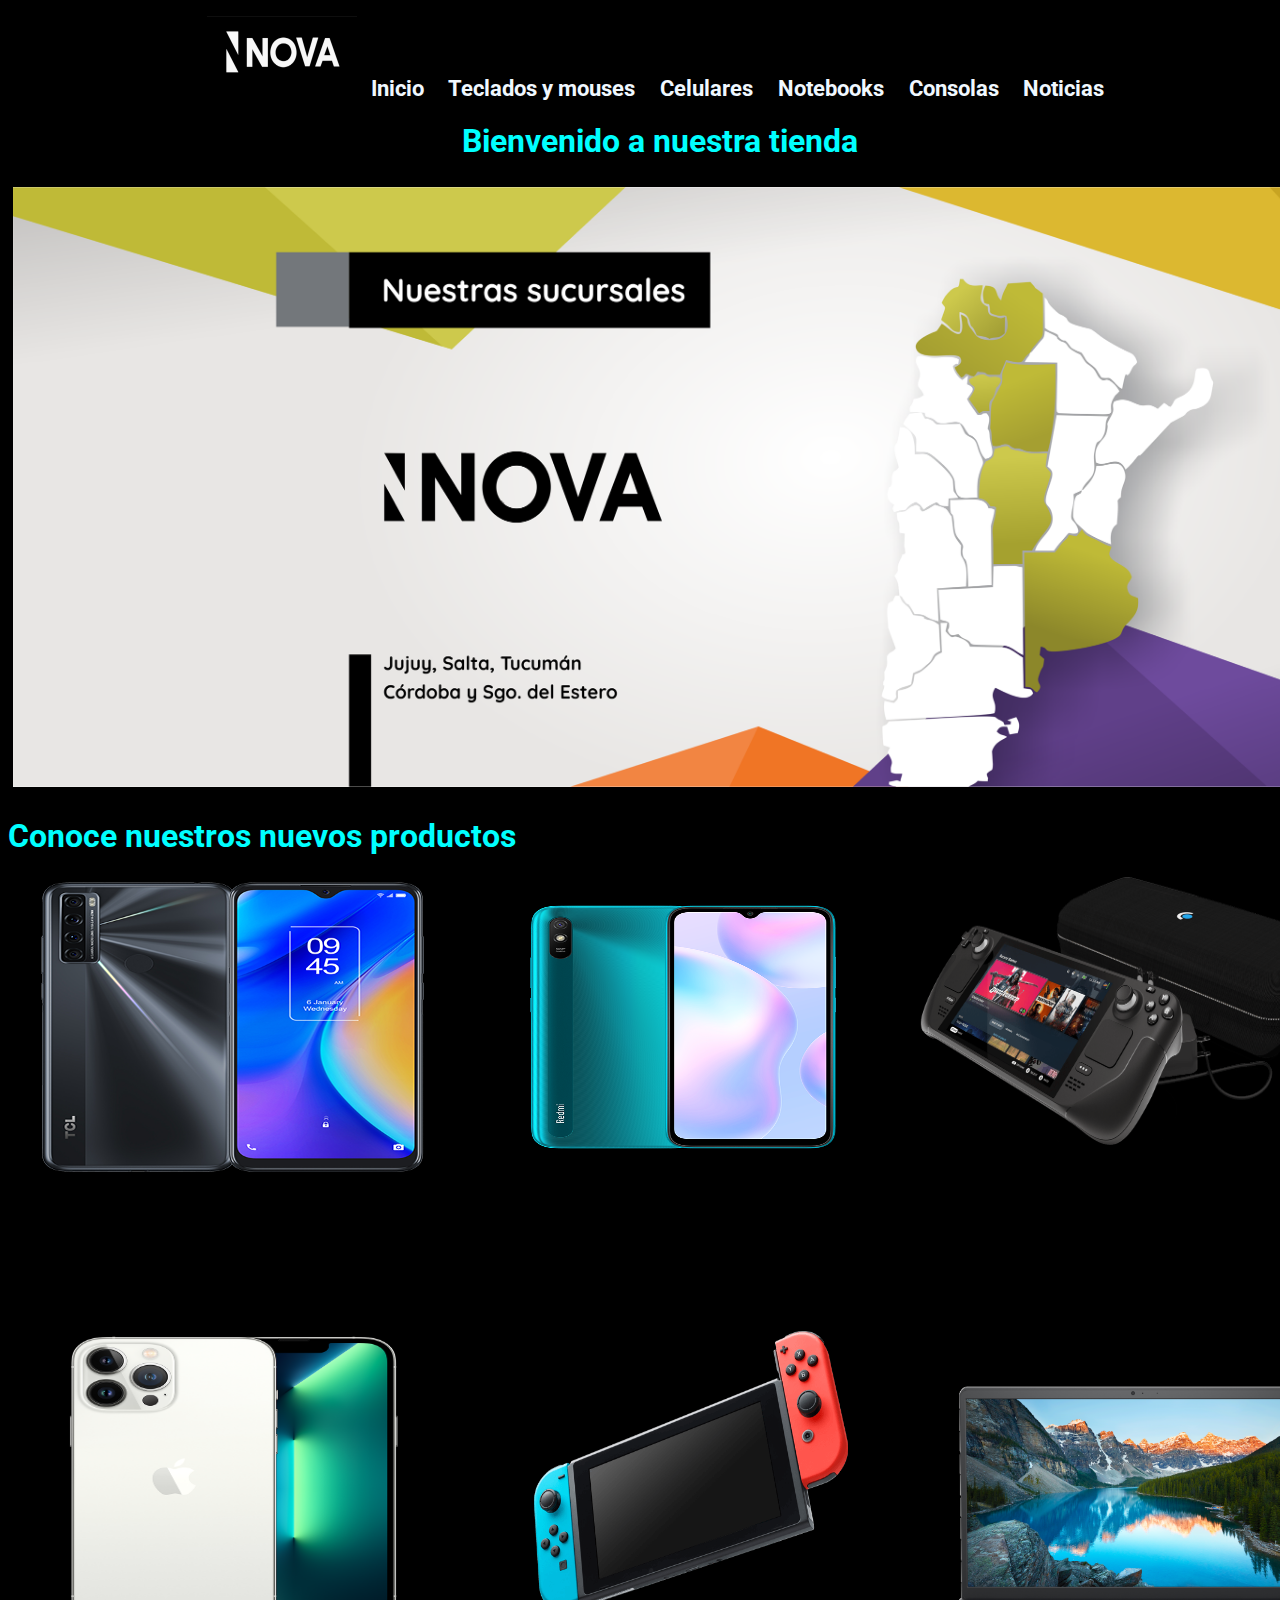
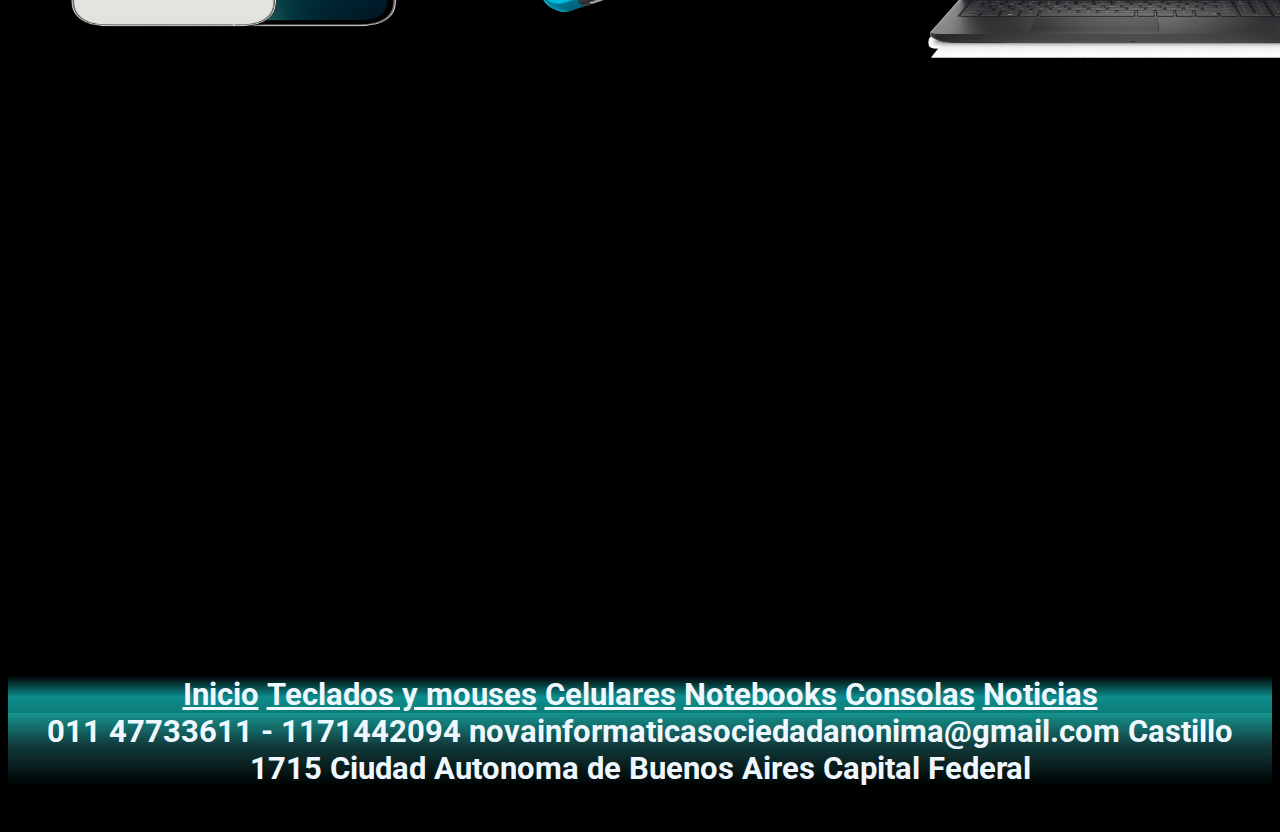
<file: index.html>
<!DOCTYPE html>
<html lang="en">
  <head>
    <meta charset="UTF-8" />
    <meta http-equiv="X-UA-Compatible" content="IE=edge" />
    <meta name="viewport" content="width=device-width, initial-scale=1.0" />
    <title>Inico</title>
    <link rel="preconnect" href="https://fonts.googleapis.com">
    <link rel="preconnect" href="https://fonts.gstatic.com" crossorigin>
    <link href="https://fonts.googleapis.com/css2?family=Roboto:ital,wght@0,300;1,900&display=swap" rel="stylesheet">
   <link rel="shortcut icon" href="./assets/images/logo-2022102512190904300.jpeg">
    <link rel="stylesheet" href="./css/styles.css">
  </head>
  <body>

    <header  >
     
      
      <nav >
        <ul>
         
          <img class="logo" src="./assets/images/logo-2022102512190904300.jpeg" alt="">
          
          <li><a href="./index.html">Inicio</a></li>
          <li><a href="./paginas/tecladosymouses.html">Teclados y mouses</a> </li>
          <li><a href="./paginas/celulares.html">Celulares</a> </li>
          <li><a href="./paginas/notebooks.html">Notebooks</a> </li>
          <li><a href="./paginas/consolas.html">Consolas</a></li>
          <li><a href="./paginas/noticias.html">Noticias</a></li>
          <h1 class="texto">Bienvenido a nuestra tienda </h1>
        </ul>
      </nav>

    </header>

    <main >
      <section >
        <div>
          <img class="mapa" src="./assets/images/240385421_10158647849398089_915361082395527321_n.png" alt="">
        </div>
          <h1>Conoce nuestros nuevos productos </h1>
        <section class="container-images-index">
        <div>
          
        <img class="regular" src="./assets/images/tcl-20se-austin-negro-doble.png" alt="">
        
        </div>
        <div>
        
                <img class="regular" src="./assets/images/C3L_Green.png" alt="">
       
              </div>

      </div>

      <div>
        <img class="regular" src="./assets/images/overview3options.png" alt="img1">
      </div>  
      <div>
        <img  class="pequeña" src="./assets/images/productgallery327.png" alt="img2">
      </div>
      <div>
        <img class="regular" src="./assets/images/iphone-13-pro-max-silver-select-e1637770517579.png" alt="img3">

      </div>
      <div>
        <img class="regular" src="./assets/images/nintendo-switch-.png" alt="img4">
      </div>

      <div>
        <img class="pequeña" src="./assets/images/in3511nt_cnb_05000ff090_bk_ecommerce_164a.png" alt="img5">
      </div>

      <div>
        <img class="pequeña" src="./assets/images/676317DE-8D03-445A-AAC3-6BE6E558BF1E.png" alt="img6">
      </div>

    </section>
       </section>

      </section>
      
        
        
    </section>
    </main>

    
    <footer >
        <section>
          <div class="gradient">
            
          <li><a href="./index.html">Inicio</a></li>
          <li><a href="./paginas/tecladosymouses.html">Teclados y mouses</a> </li>
          <li><a href="./paginas/celulares.html">Celulares</a> </li>
          <li><a href="./paginas/notebooks.html">Notebooks</a> </li>
          <li><a href="./paginas/consolas.html">Consolas</a></li>
          <li><a href="./paginas/noticias.html">Noticias</a></li>
            
         </div>
         <div class="gradient2">
          

          <li>011 47733611 - 1171442094</li>
          
          <li>novainformaticasociedadanonima@gmail.com</li>
          <li>Castillo 1715 Ciudad Autonoma de Buenos Aires Capital Federal</li>
        </div>
           


        </section>
        
    </footer>

    
  </body>
</html>
</file>
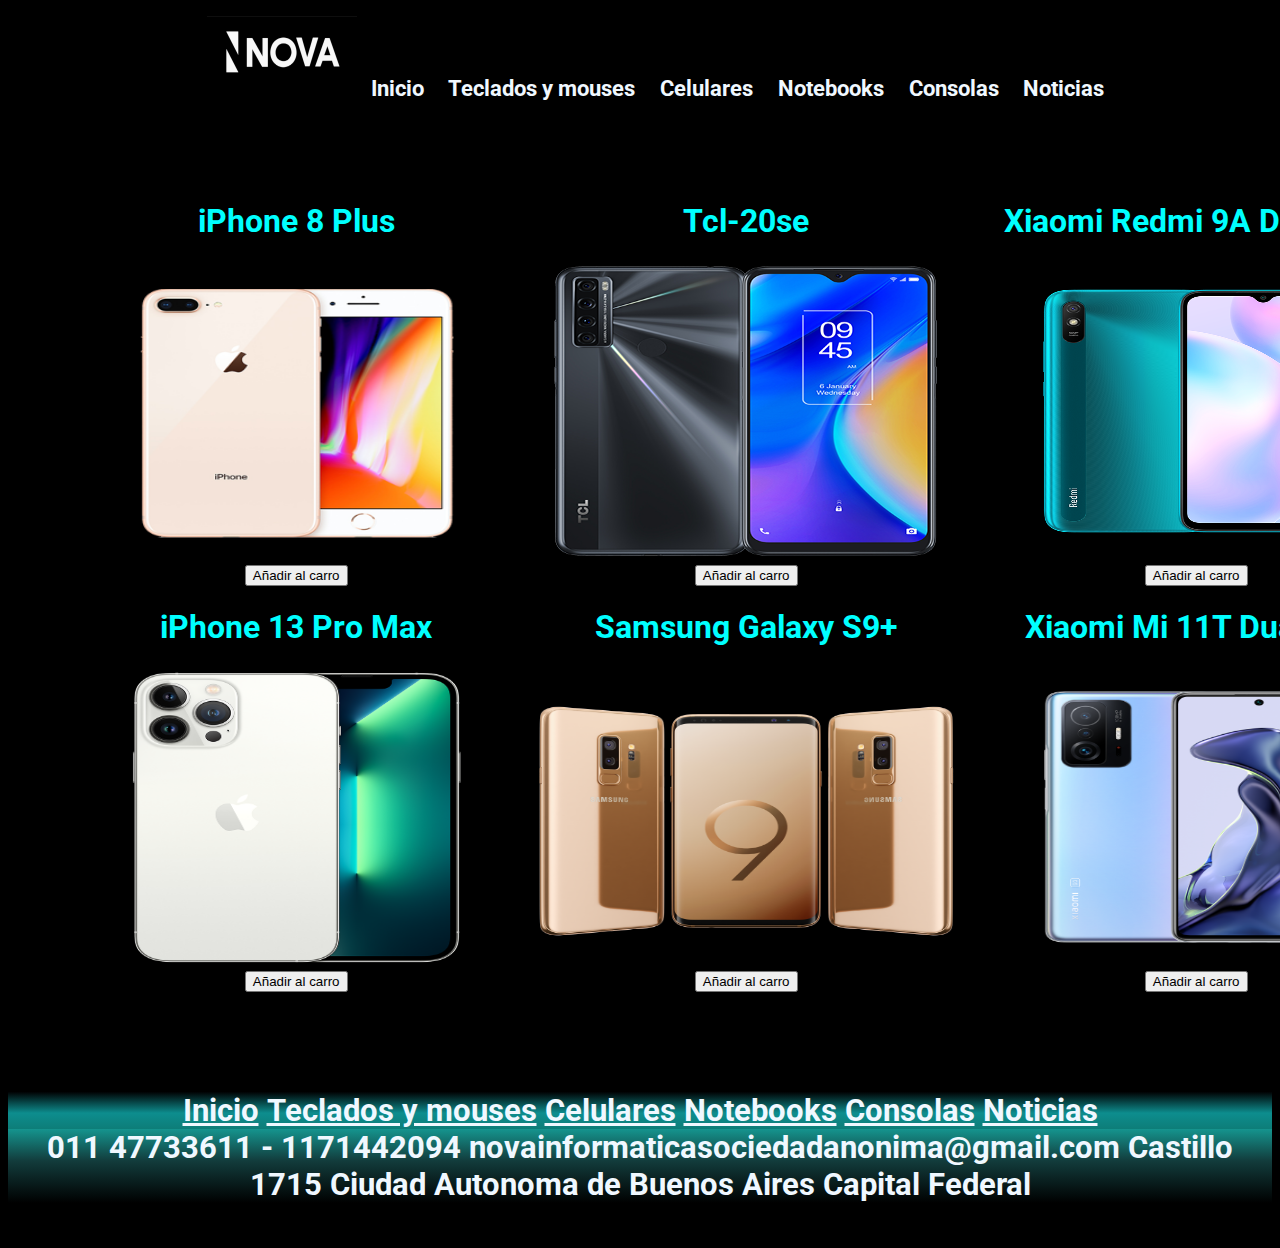
<file: paginas/celulares.html>
<!DOCTYPE html>
<html lang="en">
<head>
    <meta charset="UTF-8">
    <meta http-equiv="X-UA-Compatible" content="IE=edge">
    <meta name="viewport" content="width=device-width, initial-scale=1.0">
    <title>Celulares</title>
    <link rel="preconnect" href="https://fonts.googleapis.com">
    <link rel="preconnect" href="https://fonts.gstatic.com" crossorigin>
    <link href="https://fonts.googleapis.com/css2?family=Roboto:ital,wght@0,300;1,900&display=swap" rel="stylesheet">
    <link rel="shortcut icon" href="../assets/images/logo-2022102512190904300.jpeg">
    <link rel="stylesheet" href="../css/styles.css">

</head>
<body>
   
    <header class="pequeña">
        
            
        
        <nav>
            <ul>
                <img class="logo" src="../assets/images/logo-2022102512190904300.jpeg" alt="">
                <li><a href="../index.html">Inicio</a></li>
                <li><a href="./tecladosymouses.html">Teclados y mouses</a> </li>
                <li><a href="./celulares.html">Celulares</a> </li>
                <li><a href="./notebooks.html">Notebooks</a> </li>
                <li><a href="./consolas.html">Consolas</a></li>
                <li><a href="./noticias.html">Noticias</a></li>
            </ul>
          </nav>
    </header>
    <main>
        <section class="flex">
            <div>
                <h1>iPhone 8 Plus</h1>
                <img class="regular" src="../assets/images/Iphone-8-plus.png" alt="iphone8">
                <form>
                    <input type="submit" value="Añadir al carro">
                </form>
                <h1>iPhone 13 Pro Max</h1>
                <img class="regular" src="../assets/images/iphone-13-pro-max-silver-select-e1637770517579.png" alt="iphone13">
                <input type="submit" value="Añadir al carro">    
            </div>
            <div>
                <h1>Tcl-20se</h1>
                <img class="regular" src="../assets/images/tcl-20se-austin-negro-doble.png" alt="tcl-20se">
                <input type="submit" value="Añadir al carro">
                <h1>Samsung Galaxy S9+</h1>
            <img class="regular" src="../assets/images/82c7tay5.jpg" alt="samsung-galaxy">
            <input type="submit" value="Añadir al carro">
            </div>
            <div>
                <h1>Xiaomi Redmi 9A Dual SIM</h1>
                <img class="regular" src="../assets/images/C3L_Green.png" alt="xiaomir9a">
                <input type="submit" value="Añadir al carro">
                <h1>Xiaomi Mi 11T Dual SIM</h1>
                <img class="regular" src="../assets/images/xiaomi-11t-8gb-ram-256gb-rom.jpg" alt="xiaomi-mi-11t">
                <input type="submit" value="Añadir al carro">
            </div>
        </section>
    </main>
    <footer>
        <section>
            <div class="gradient">
            <li><a href="../index.html">Inicio</a></li>
            <li><a href="./tecladosymouses.html">Teclados y mouses</a> </li>
            <li><a href="./celulares.html">Celulares</a> </li>
            <li><a href="./notebooks.html">Notebooks</a> </li>
            <li><a href="./consolas.html">Consolas</a></li>
            <li><a href="./noticias.html">Noticias</a></li>
            </div>
            <div class="gradient2"> <li>011 47733611 - 1171442094</li>
              <li>novainformaticasociedadanonima@gmail.com</li>
              <li>Castillo 1715 Ciudad Autonoma de Buenos Aires Capital Federal</li></div></section>
        </section>    
          
    </footer>
</body>
</html>
</file>
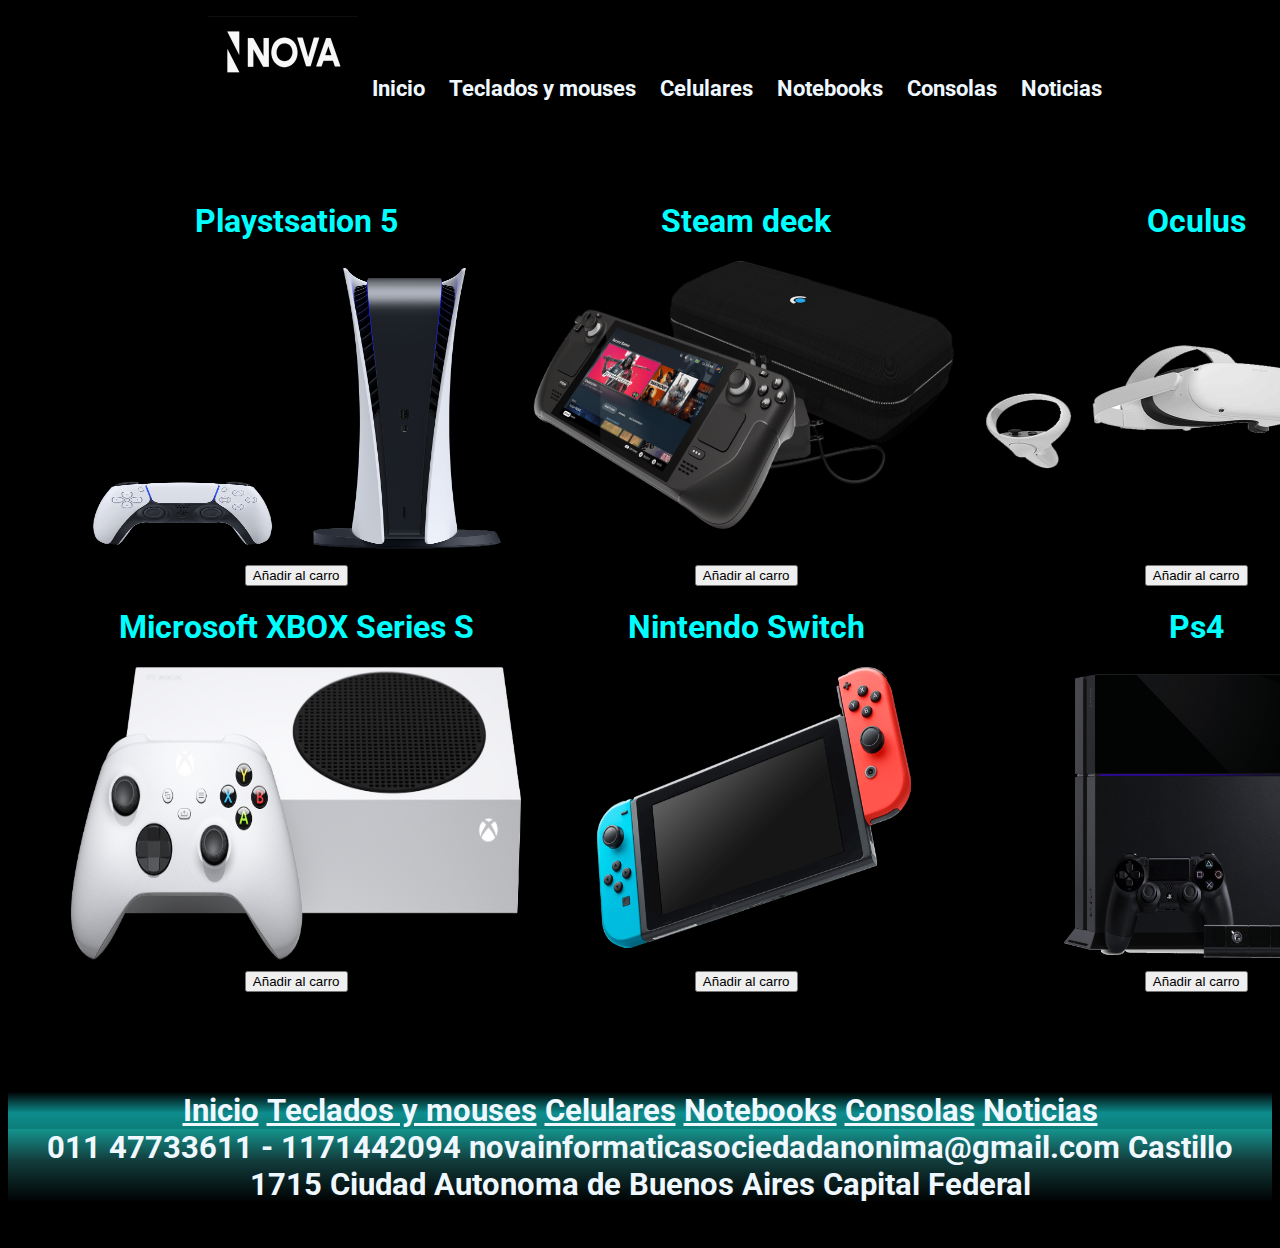
<file: paginas/consolas.html>
<!DOCTYPE html>
<html lang="en">
  <head>
    <meta charset="UTF-8" />
    <meta http-equiv="X-UA-Compatible" content="IE=edge" />
    <meta name="viewport" content="width=device-width, initial-scale=1.0" />
    <title>Consolas</title>
    <link rel="preconnect" href="https://fonts.googleapis.com" />
    <link rel="preconnect" href="https://fonts.gstatic.com" crossorigin />
    <link
      href="https://fonts.googleapis.com/css2?family=Roboto:ital,wght@0,300;1,900&display=swap"
      rel="stylesheet"
    />
    <link
      rel="shortcut icon"
      href="../assets/images/logo-2022102512190904300.jpeg"
    />
    <link rel="stylesheet" href="../css/styles.css" />
  </head>
  <body>
    <header>
      <nav>
        <ul>
          <img
            class="logo"
            src="../assets/images/logo-2022102512190904300.jpeg"
            alt=""
          />
          <li><a href="../index.html">Inicio</a></li>
          <li><a href="./tecladosymouses.html">Teclados y mouses</a></li>
          <li><a href="./celulares.html">Celulares</a></li>
          <li><a href="./notebooks.html">Notebooks</a></li>
          <li><a href="./consolas.html">Consolas</a></li>
          <li><a href="./noticias.html">Noticias</a></li>
        </ul>
      </nav>
    </header>
    <main>
      <section class="flex">
        <div>
          <h1>Playstsation 5</h1>
          <img class="regular" src="../assets/images/89667.png" alt="playstsation5" />
          <input type="submit" value="Añadir al carro" />
          <h1>Microsoft XBOX Series S</h1>
          <img
            class="regular"
            src="../assets/images/2bbae9c6-b091-49f2-96b3-a8f0fa65eb86.png"
            alt="xboxseries"
          />
          <input type="submit" value="Añadir al carro" />
        </div>
        <div>
          <h1>Steam deck</h1>
          <img
            class="regular"
            src="../assets/images/overview3options.png"
            alt="steamdeck"
          />
          <input type="submit" value="Añadir al carro" />
          <h1>Nintendo Switch</h1>
          <img
            class="regular"
            src="../assets/images/nintendo-switch-.png"
            alt="nintendoswitch"
          />
          <input type="submit" value="Añadir al carro" />

        </div>
        <div>
          <h1>Oculus</h1>
          <img
            class="regular"
            src="../assets/images/oculus1.png"
            alt="oculus"
          />
          <input type="submit" value="Añadir al carro" />
          <h1>Ps4</h1>
          <img
            class="regular"
            src="../assets/images/61e831e220091_950_534!.png"
            alt="Ps4"
          />
          <input type="submit" value="Añadir al carro" />
          
        </div>
      </section>
    </main>
    <footer>
      <section>
        <div class="gradient">
          <li><a href="../index.html">Inicio</a></li>
          <li><a href="./tecladosymouses.html">Teclados y mouses</a></li>
          <li><a href="./celulares.html">Celulares</a></li>
          <li><a href="./notebooks.html">Notebooks</a></li>
          <li><a href="./consolas.html">Consolas</a></li>
          <li><a href="./noticias.html">Noticias</a></li>
        </div>
        <div class="gradient2">
          <li>011 47733611 - 1171442094</li>
          <li>novainformaticasociedadanonima@gmail.com</li>
          <li>Castillo 1715 Ciudad Autonoma de Buenos Aires Capital Federal</li>
        </div>
      </section>
    </footer>
  </body>
</html>
</file>
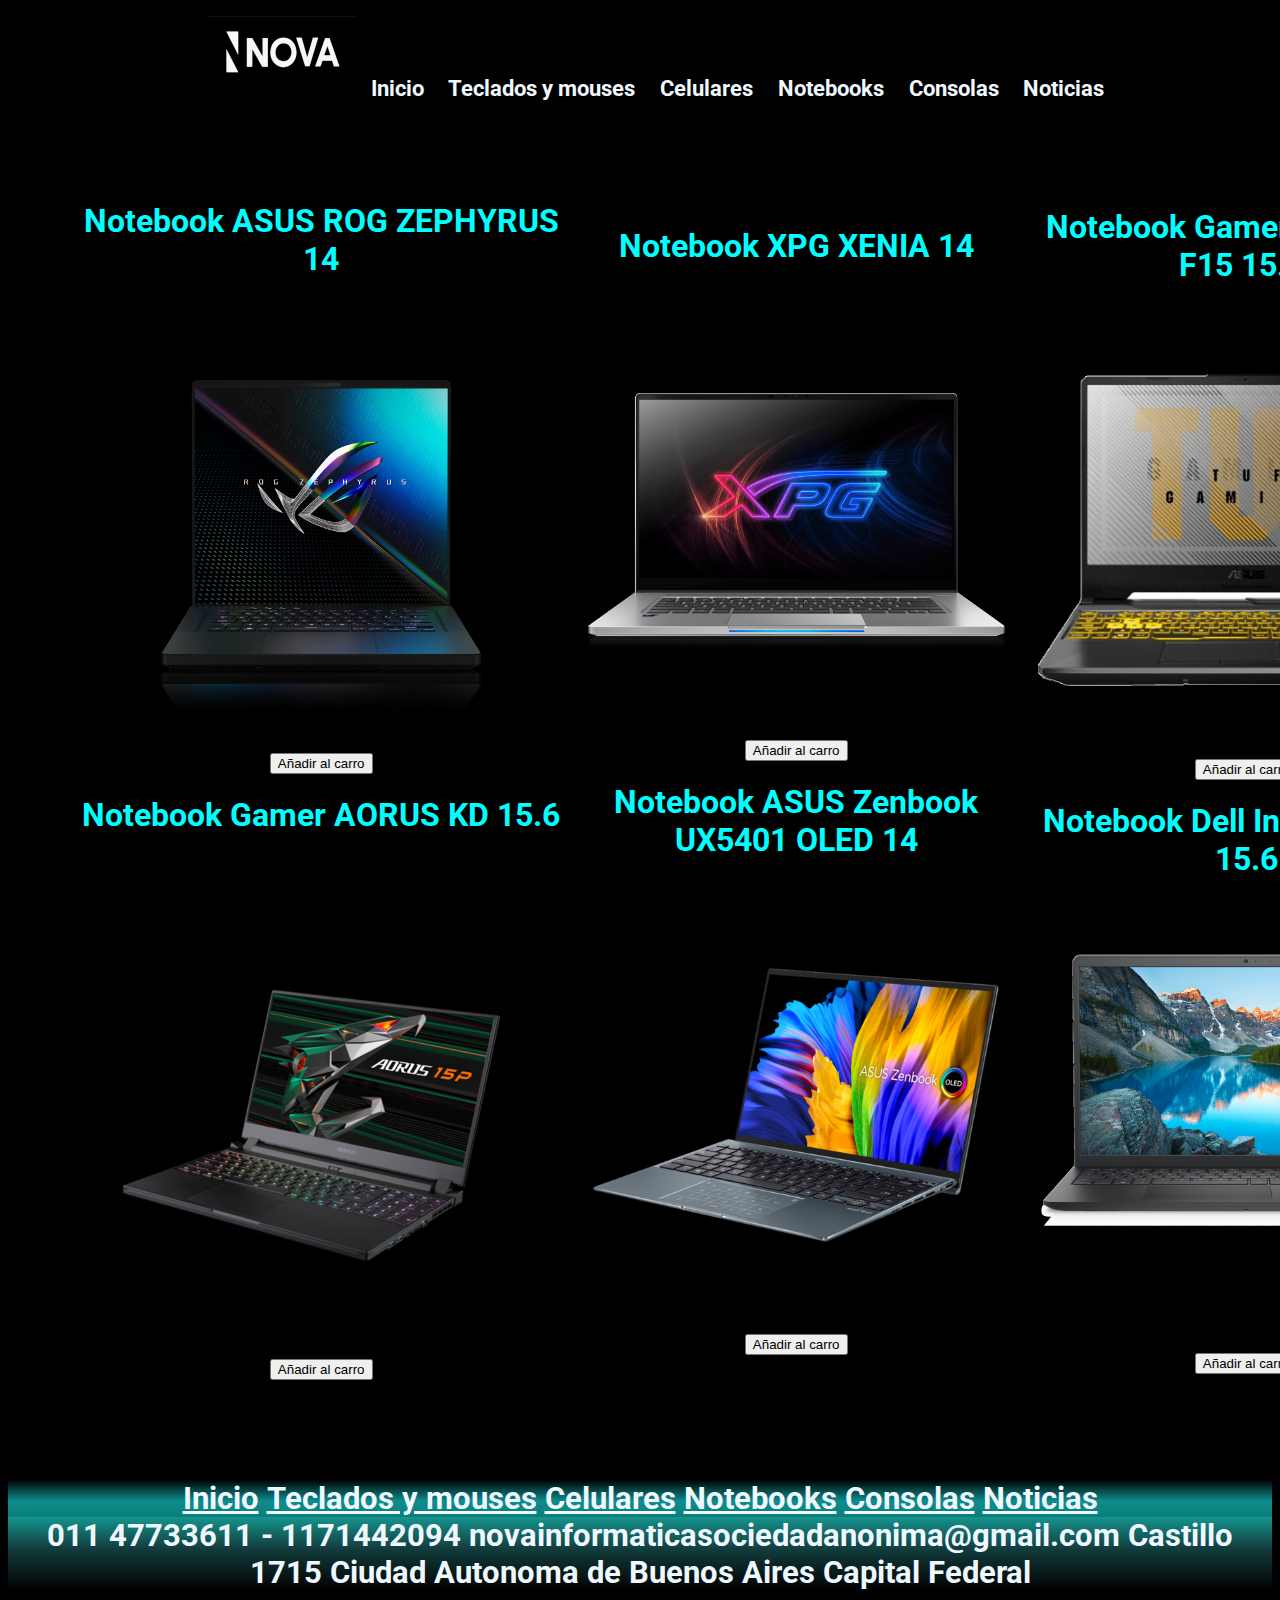
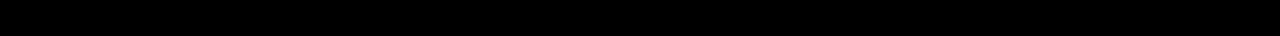
<file: paginas/notebooks.html>
<!DOCTYPE html>
<html lang="en">
<head>
    <meta charset="UTF-8">
    <meta http-equiv="X-UA-Compatible" content="IE=edge">
    <meta name="viewport" content="width=device-width, initial-scale=1.0">
    <title>Notebooks</title>
    <link rel="preconnect" href="https://fonts.googleapis.com">
    <link rel="preconnect" href="https://fonts.gstatic.com" crossorigin>
    <link href="https://fonts.googleapis.com/css2?family=Roboto:ital,wght@0,300;1,900&display=swap" rel="stylesheet">
    <link rel="shortcut icon" href="../assets/images/logo-2022102512190904300.jpeg">
    <link rel="stylesheet" href="../css/styles.css">

</head>
<body class="imagen-fondo">
    <header>
        
        <nav>
            <ul>
              <img class="logo" src="../assets/images/logo-2022102512190904300.jpeg" alt="">
              <li><a href="../index.html">Inicio</a></li>
              <li><a href="./tecladosymouses.html">Teclados y mouses</a> </li>
              <li><a href="./celulares.html">Celulares</a> </li>
              <li><a href="./notebooks.html">Notebooks</a> </li>
              <li><a href="./consolas.html">Consolas</a></li>
              <li><a href="./noticias.html">Noticias</a></li>
            </ul>
          </nav>
    </header>
    <main>
        <section class="flex">
      
        
       <div >
        <h1>Notebook ASUS ROG ZEPHYRUS 14</h1>
        <img  class="pequeña" src="../assets/images/676317DE-8D03-445A-AAC3-6BE6E558BF1E.png" alt="asus-rog">
        <input type="submit" value="Añadir al carro">
        <h1>Notebook Gamer AORUS KD 15.6</h1>
        <img src="../assets/images/000000000041436583268414365--1-_800x800.png" alt="aourus-kd">
        <input type="submit" value="Añadir al carro">
       </div>
       
       <div>
        <h1>Notebook XPG XENIA 14</h1>
          <img class="pequeña" src="../assets/images/productgallery327.png" alt="xpg-xenia">
          <input type="submit" value="Añadir al carro">
          <h1>Notebook ASUS Zenbook UX5401 OLED 14</h1>
       <img class="pequeña" src="../assets/images/descarga-581-a0c5ac9c1e5dcf0efa16573163649658-640-0.png" alt="asus-zenbook">
       <input type="submit" value="Añadir al carro"> 
      </div>
       <div>
        <h1>Notebook Gamer ASUS TUF F15 15.6"</h1>
        <img class="pequeña" src="../assets/images/67317.png" alt="asus-tuf">
        <input type="submit" value="Añadir al carro">
        <h1>Notebook Dell Inspiron 3511 15.6</h1>
          <img class="pequeña" src="../assets/images/in3511nt_cnb_05000ff090_bk_ecommerce_164a.png" alt="dell-inspiron">
          <input type="submit" value="Añadir al carro">
        </div>
        </section>

    </main>
    <footer>
        <section>
          <div class="gradient">
            <li><a href="../index.html">Inicio</a></li>
            <li><a href="./tecladosymouses.html">Teclados y mouses</a> </li>
            <li><a href="./celulares.html">Celulares</a> </li>
            <li><a href="./notebooks.html">Notebooks</a> </li>
            <li><a href="./consolas.html">Consolas</a></li>
            <li><a href="./noticias.html">Noticias</a></li>
            </div>
            <div class="gradient2"> <li>011 47733611 - 1171442094</li>
              <li>novainformaticasociedadanonima@gmail.com</li>
              <li>Castillo 1715 Ciudad Autonoma de Buenos Aires Capital Federal</li></div>
        </section>
          
          
    </footer>
</body>
</html>
</file>
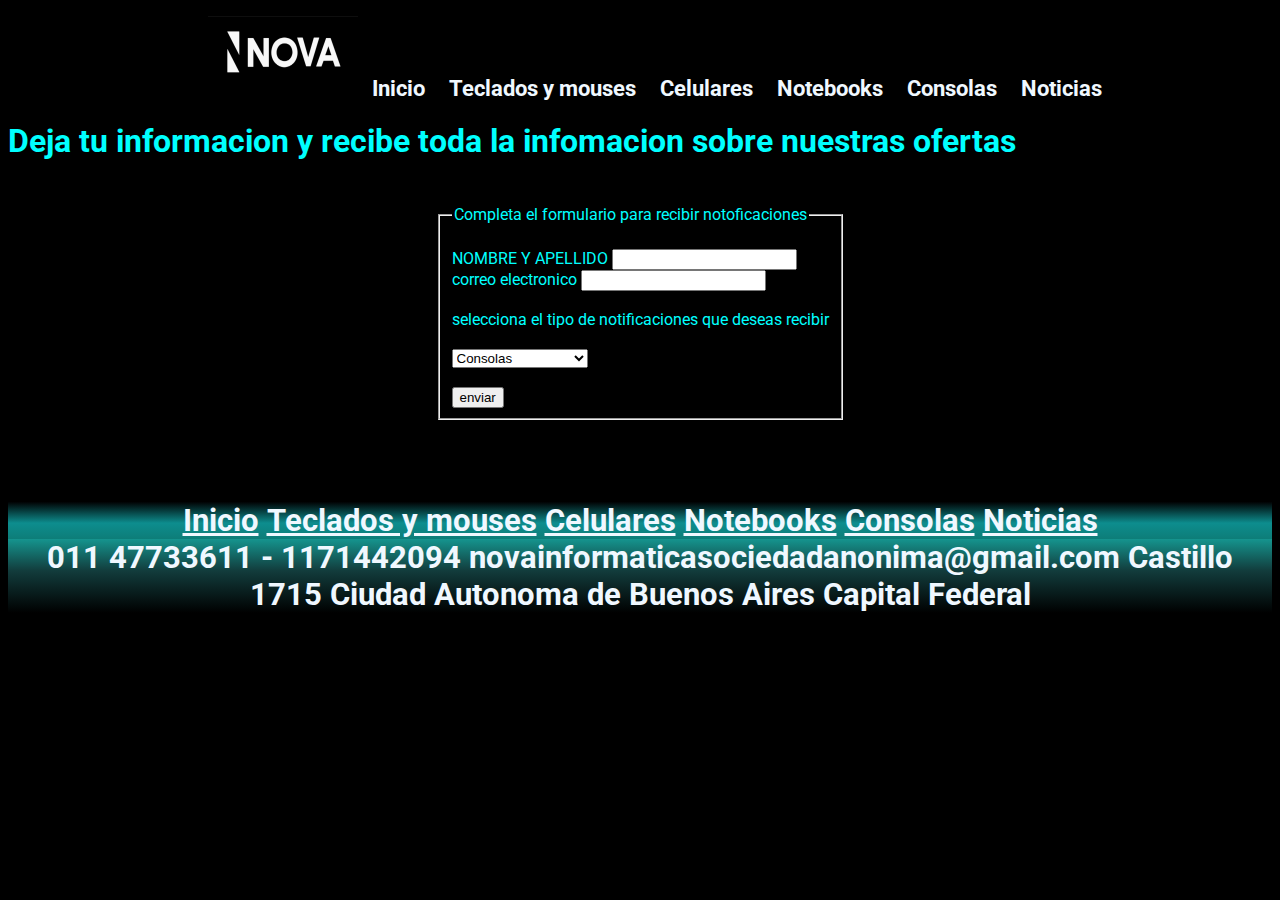
<file: paginas/noticias.html>
<!DOCTYPE html>
<html lang="en">
<head>
    <meta charset="UTF-8">
    <meta http-equiv="X-UA-Compatible" content="IE=edge">
    <meta name="viewport" content="width=device-width, initial-scale=1.0">
    <title>Noticias</title>
    <link rel="preconnect" href="https://fonts.googleapis.com">
    <link rel="preconnect" href="https://fonts.gstatic.com" crossorigin>
    <link href="https://fonts.googleapis.com/css2?family=Roboto:ital,wght@0,300;1,900&display=swap" rel="stylesheet">
    <link rel="shortcut icon" href="../assets/images/logo-2022102512190904300.jpeg">
    <link rel="stylesheet" href="../css/styles.css">
</head>
<body>
    <header>
        <nav>
            <ul>
              <img
                class="logo"
                src="../assets/images/logo-2022102512190904300.jpeg"
                alt=""
              />
              <li><a href="../index.html">Inicio</a></li>
              <li><a href="./tecladosymouses.html">Teclados y mouses</a></li>
              <li><a href="./celulares.html">Celulares</a></li>
              <li><a href="./notebooks.html">Notebooks</a></li>
              <li><a href="./consolas.html">Consolas</a></li>
              <li><a href="./noticias.html">Noticias</a></li>
            </ul>
          </nav>
    </header>
    <main>
        <section>
            <h1>Deja tu informacion y recibe toda la infomacion sobre nuestras ofertas</h1>
        </section>
        <form class="form-container" >
          <fieldset>
            <legend>Completa el formulario para recibir notoficaciones</legend>
            <br>
            <label for="nombre">NOMBRE Y APELLIDO</label>
            <input type="text" name="nombre">
            <br>
            <label for="mail">correo electronico</label>
            <input type="text" name="mail">
            <br>
            <br>
            <div>selecciona el tipo de notificaciones que deseas recibir</div>
            <br>
            <select name="notificaciones" >
              <option value="consolas">Consolas</option>
              <option value="notebooks">Notebooks</option>
              <option value="tecladosymouses">Teclados y mouses</option>
              <option value="celulares">Celulares</option>
            </select>
            <br>
            <br>
            <input type="submit" value="enviar">
          </fieldset>
        </form>
    </main>
    
      <footer>
        <section>
          <div class="gradient">
            <li><a href="../index.html">Inicio</a></li>
            <li><a href="./tecladosymouses.html">Teclados y mouses</a> </li>
            <li><a href="./celulares.html">Celulares</a> </li>
            <li><a href="./notebooks.html">Notebooks</a> </li>
            <li><a href="./consolas.html">Consolas</a></li>
            <li><a href="./noticias.html">Noticias</a></li>
            </div>
            <div class="gradient2"> <li>011 47733611 - 1171442094</li>
              <li>novainformaticasociedadanonima@gmail.com</li>
              <li>Castillo 1715 Ciudad Autonoma de Buenos Aires Capital Federal</li></div>
        </section>
          
          
    </footer>
    
</body>
</html>
</file>
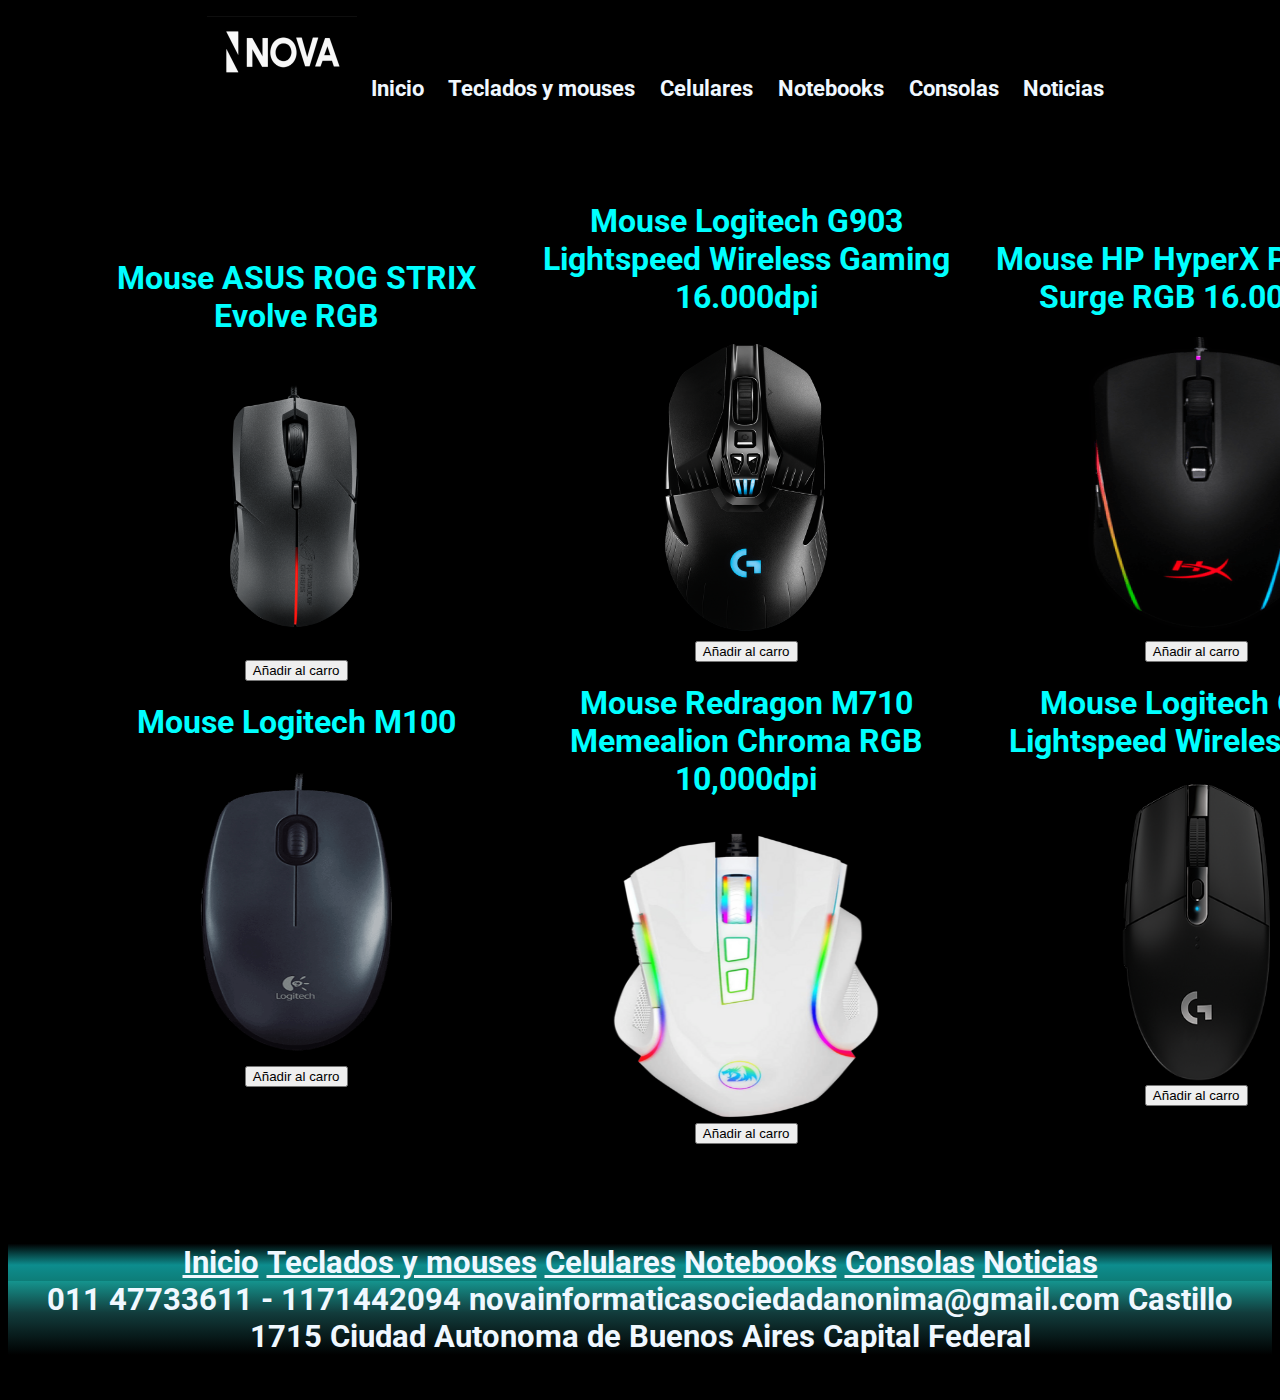
<file: paginas/tecladosymouses.html>
<!DOCTYPE html>
<html lang="en">
<head>
    <meta charset="UTF-8">
    <meta http-equiv="X-UA-Compatible" content="IE=edge">
    <meta name="viewport" content="width=device-width, initial-scale=1.0">
    <title>Teclados y Mouses</title>
    <link rel="preconnect" href="https://fonts.googleapis.com">
    <link rel="preconnect" href="https://fonts.gstatic.com" crossorigin>
    <link href="https://fonts.googleapis.com/css2?family=Roboto:ital,wght@0,300;1,900&display=swap" rel="stylesheet">
    <link rel="shortcut icon" href="../assets/images/logo-2022102512190904300.jpeg">
    <link rel="stylesheet" href="../css/styles.css">

</head>
<body>
  
    <header>
      
        <nav>
            <ul>
              <img class="logo" src="../assets/images/logo-2022102512190904300.jpeg" alt="">
                <li><a href="../index.html">Inicio</a></li>
              <li><a href="./tecladosymouses.html">Teclados y mouses</a> </li>
              <li><a href="./celulares.html">Celulares</a> </li>
              <li><a href="./notebooks.html">Notebooks</a> </li>
              <li><a href="./consolas.html">Consolas</a></li>
              <li><a href="./noticias.html">Noticias</a></li>
            </ul>
          </nav>
    </header>
    <main>
      <section class="flex">
        <div>
          <h1>Mouse ASUS ROG STRIX Evolve RGB</h1>
          <img class="regular" src="../assets/images/h525.png" alt="">
          <input type="submit" value="Añadir al carro">
          <h1>Mouse Logitech M100</h1>
          <img class="regular" src="../assets/images/910-001601.png" alt="">
          <input type="submit" value="Añadir al carro">
        </div>
        <div>
          <h1>
            Mouse Logitech G903 Lightspeed Wireless Gaming 16.000dpi</h1>
            <img class="regular" src="../assets/images/g903-gallery-1.png" alt="">
            <input type="submit" value="Añadir al carro">
            <h1>
              Mouse Redragon M710 Memealion Chroma RGB 10,000dpi</h1>
              <img class="regular" src="../assets/images/m607wgriffin-pnghq-16719-2a9a5e3a1009b19e9516294779772243-480-0.png" alt="">
              <input type="submit" value="Añadir al carro">
            </div>
        <div>
          <h1>
            Mouse HP HyperX Pulsefire Surge RGB 16.000DPI</h1>
            <img class="regular" src="../assets/images/RE1YmoZ-1-1-1.png" alt="">
            <input type="submit" value="Añadir al carro">
            <h1>
              Mouse Logitech G305 Lightspeed Wireless Black</h1>
              <img class="regular" src="../assets/images/g304-g305-lightspeed-wireless-gaming-mouse21.png" alt="">
              <input type="submit" value="Añadir al carro">
            </div>
      </section>
    </main>
    <footer>
        
            <section>
              <div class="gradient">
              <li><a href="../index.html">Inicio</a></li>
              <li><a href="./tecladosymouses.html">Teclados y mouses</a> </li>
              <li><a href="./celulares.html">Celulares</a> </li>
              <li><a href="./notebooks.html">Notebooks</a> </li>
              <li><a href="./consolas.html">Consolas</a></li>
              <li><a href="./noticias.html">Noticias</a></li>
              </div>
              <div class="gradient2"> <li>011 47733611 - 1171442094</li>
                <li>novainformaticasociedadanonima@gmail.com</li>
                <li>Castillo 1715 Ciudad Autonoma de Buenos Aires Capital Federal</li></div>
            </section>
          
    </footer>
</body>
</html>
</file>
<file: css/styles.css>
header{
    background-color: black;
    background-size: cover;
    display: inline;
    
    
 }

body{
    background-color: black;
    font-family: 'Roboto', sans-serif;
    color: aqua
    
}

ul li a{
    color: aliceblue;
    text-decoration:none ;
    display: inline;
   
    
}

div li{
    text-decoration:none ;
    color: aliceblue;
    text-decoration:none ;
    display: inline;
    list-style: none;
   
    
}
div li a{
    
    color: aliceblue;
   
}
.gradient{
    background: rgb(13,125,120);
background: linear-gradient(0deg, rgba(13,125,120,1) 0%, rgba(13,141,142,1) 43%, rgba(1,2,3,1) 100%);
}
.gradient2{
    background: rgb(21,148,142);
    background: linear-gradient(180deg, rgba(21,148,142,1) 0%, rgba(18,60,60,1) 43%, rgba(0,0,0,1) 100%);}
ul li{
    list-style: none;
    font-size: 1.4em;
    font-weight: bold;
    display: inline;
    margin: 0px 10px ;

    
    
}
.pequeña{
    width: 450px;
    height: 450px;
    
  }
ul{
    text-align: center;
}
.image{
    background-image: url(../assets/images/pexels-pixabay-373543.jpg);
    
}
.flex{
    display: flex;
    text-align: center;
    align-content: space-between;
    align-items: center;
   padding: 5%;
   margin: 0%;
   justify-content: space-evenly;

    
}
.regular{
    width: 450px;
    height: 300px;
}
.logo{
    width: 150px;
    height: 80px;
}
.texto{text-align: center;}
.mapa{
    width: 1575px;
    height: 600px;
    padding: 5px;
    justify-content: space-evenly;
    animation: alternate animacion 1s;
}
main section{
    margin: 0px;
    padding: 0px;
   
}
footer{
    
  
    list-style: none;
    font-size: 1.4em;
    font-weight: bold;
    display: inline;
    margin: 0px 10px ;
    margin-top: 30px;
   
    
}
footer section {
    
    text-decoration: none;
    list-style: none;
    text-align: center;
    font-size: 1.4em;
    font-weight: bold;
    display: inline;
    margin: 0px 10px ;
    
    background-color: grey;
    align-items: center;
    background-color: black;
    font-family: 'Roboto', sans-serif;
    color: aqua
    
}
.form-container{
    display: flex;
    justify-content: center;
    margin: 30px 0px;
    padding: 15px;
}
.container-images-index{
   display: grid;
   grid-template-columns: repeat(4, 1fr);
   grid-template-rows: repeat(3, 1fr);
}

@keyframes animacion{
    0%{
        transform: scale(0);
    }
    100%{
        transform: scale(1);
    }

}
nav ul img{
    animation: alternate animacion 1s;
}

@media only screen and (max-width:768px){
    .flex{
        flex-direction: column;
       }
      main section{
        flex-direction: column;
        align-items: center;
        align-self: center;
       }
       .mapa{
        display:flex ;
        width: 500px;
        height: 500px;

        flex-direction: column;
       justify-content: center;
       align-items: center;
       }
       ul li{
        font-size: 1.3em;
       } 
}

@media only screen and (max-width:576px){
    header{
        flex-direction: column;
        display: inline-block;
        align-content: space-between;
        /*aderido*/
       
    }
    .flex{
        flex-direction: column;
        display: inline;
        align-content: space-between;
       }
      main section{
        flex-direction: column;
        align-items: center;
        align-self: center;
       }
       .mapa{
        display:flex ;
        width: 500px;
        height: 500px;

       flex-direction: column;
       justify-content: center;
       align-items: center;
       }
       ul li a{
        font-size: 16px;
        display: inline-block;
       }
       main section div h1{
        font-size: 20px;
       }
       footer section div li{
        font-size: 15px;
        display: inline-block;
       }
       section div li{
        font-size: 10px;
        display: inline-block;
       } 
       .container-images-index{
        display: inline-block;
        flex-direction: column;
        
        align-content: space-between;
        font-size: 10px ;
        
       }
}
</file>
